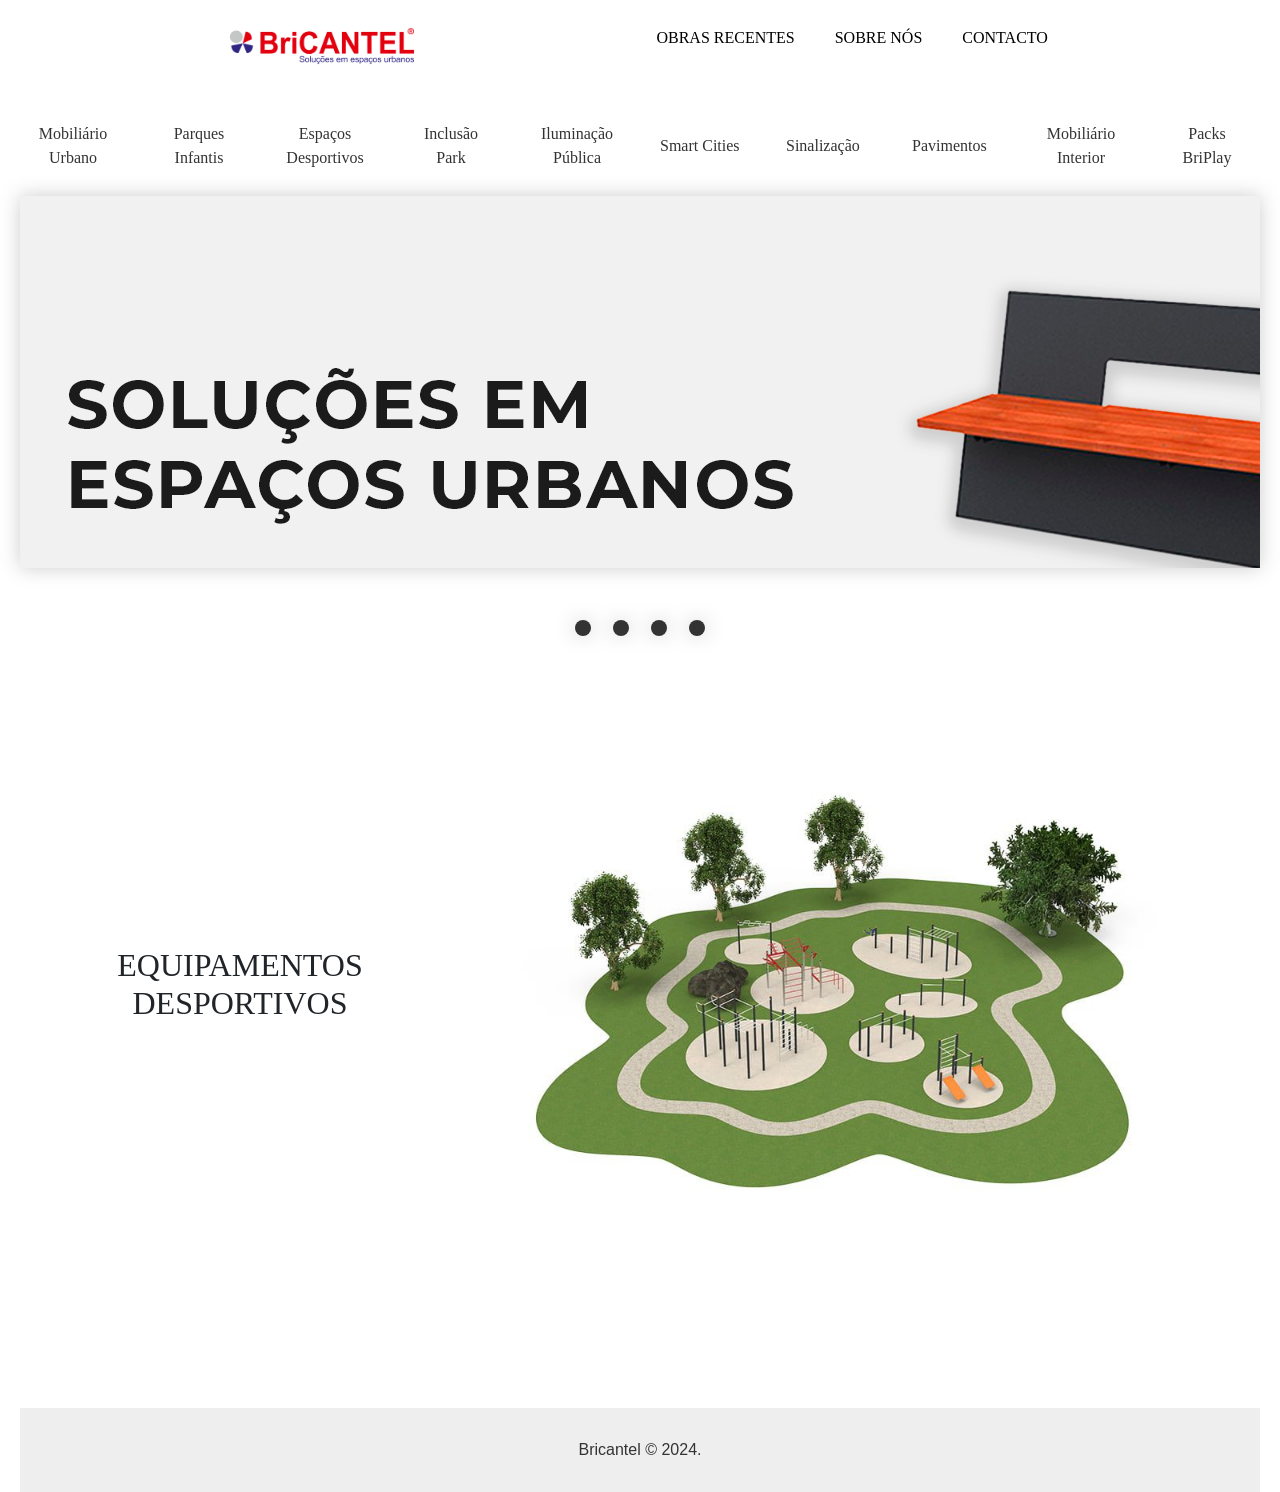
<file: Compiled HTML/index.html>
<!DOCTYPE html>
<html lang="pt">
  <head>
    <meta charset="UTF-8">
    <meta http-equiv="X-UA-Compatible" content="IE=edge">
    <meta name="viewport" content="width=device-width">
    <meta name="description" content="">
    <meta name="keywords" content="">
    <meta name="author" content="acs">
    <title>Bricantel - Página Principal</title>
    <!--  Bootstrap core CSS-->
    <link href="https://cdn.jsdelivr.net/npm/bootstrap@5.0.0-beta2/dist/css/bootstrap.min.css" rel="stylesheet" crossorigin="anonymous">
    <!--  Custom styles-->
    <link href="./assets/css/mystyles.css" rel="stylesheet">
  </head>
  <body>
    <nav id="navbar"></nav>
    <div class="container">
      <div class="logo"><a href="index.html"><img src="assets/images/logo.png" href="index.html" alt="Logotipo"></a></div>
      <nav class="menu">
        <ul>
          <li><a href="obras.html">OBRAS RECENTES</a></li>
          <li><a href="sobrenos.html">SOBRE NÓS</a></li>
          <li><a href="contactos.html">CONTACTO</a></li>
        </ul>
      </nav>
    </div>
    <nav class="submenu">
      <ul>
        <li><a href="catmb.html">Mobiliário Urbano</a></li>
        <li><a href="404.html">Parques Infantis</a></li>
        <li><a href="404.html">Espaços Desportivos</a></li>
        <li><a href="404.html">Inclusão Park</a></li>
        <li><a href="404.html">Iluminação Pública</a></li>
        <li><a href="404.html">Smart Cities</a></li>
        <li><a href="404.html">Sinalização</a></li>
        <li><a href="404.html">Pavimentos</a></li>
        <li><a href="404.html">Mobiliário Interior</a></li>
        <li><a href="404.html">Packs BriPlay</a></li>
      </ul>
    </nav>
    <section id="header"></section>
    <section id="slide"></section>
    <section class="carousel" aria-label="Gallery">
      <ol class="carousel__viewport">
        <li class="carousel__slide" id="carousel__slide1" tabindex="0">
          <div class="carousel__snapper"></div>
          <div class="slide-content"><img src="./assets/images/slide/slideshow1.png" alt="Slide 1"></div>
        </li>
        <li class="carousel__slide" id="carousel__slide2" tabindex="0">
          <div class="carousel__snapper"></div>
          <div class="slide-content"><img src="./assets/images/slide/slideshow2.png" alt="Slide 2"></div>
        </li>
        <li class="carousel__slide" id="carousel__slide3" tabindex="0">
          <div class="carousel__snapper"></div>
          <div class="slide-content"><img src="./assets/images/slide/slideshow3.png" alt="Slide 3"></div>
        </li>
        <li class="carousel__slide" id="carousel__slide4" tabindex="0">
          <div class="carousel__snapper"></div>
          <div class="slide-content"><img src="./assets/images/slide/slideshow4.png" alt="Slide 4"></div>
        </li>
      </ol>
      <aside class="carousel__navigation">
        <ol class="carousel__navigation-list">
          <li class="carousel__navigation-item"><a class="carousel__navigation-button" href="#carousel__slide1"> </a></li>
          <li class="carousel__navigation-item"><a class="carousel__navigation-button" href="#carousel__slide2"> </a></li>
          <li class="carousel__navigation-item"><a class="carousel__navigation-button" href="#carousel__slide3"> </a></li>
          <li class="carousel__navigation-item"><a class="carousel__navigation-button" href="#carousel__slide4"> </a></li>
        </ol>
      </aside>
    </section>
    <section id="organismo-desporto">
      <div class="organismo-desporto-container">
        <h2 class="descricao-direita" style="text-align: center;">EQUIPAMENTOS DESPORTIVOS</h2><img class="imagem-esquerda" src="assets/images/slide/desporto.png" alt="Descrição Desporto">
      </div>
    </section>
    <main>
    </main>
    <footer class="footer">
      <div class="footer"> 
        <p style="text-align: center;">Bricantel © 2024. </p>
      </div>
    </footer>
    <script src="https://ajax.googleapis.com/ajax/libs/jquery/3.5.1/jquery.min.js"></script>
    <script src="https://cdn.jsdelivr.net/npm/bootstrap@5.0.0-beta2/dist/js/bootstrap.bundle.min.js" crossorigin="anonymous"></script>
  </body>
</html>
</file>
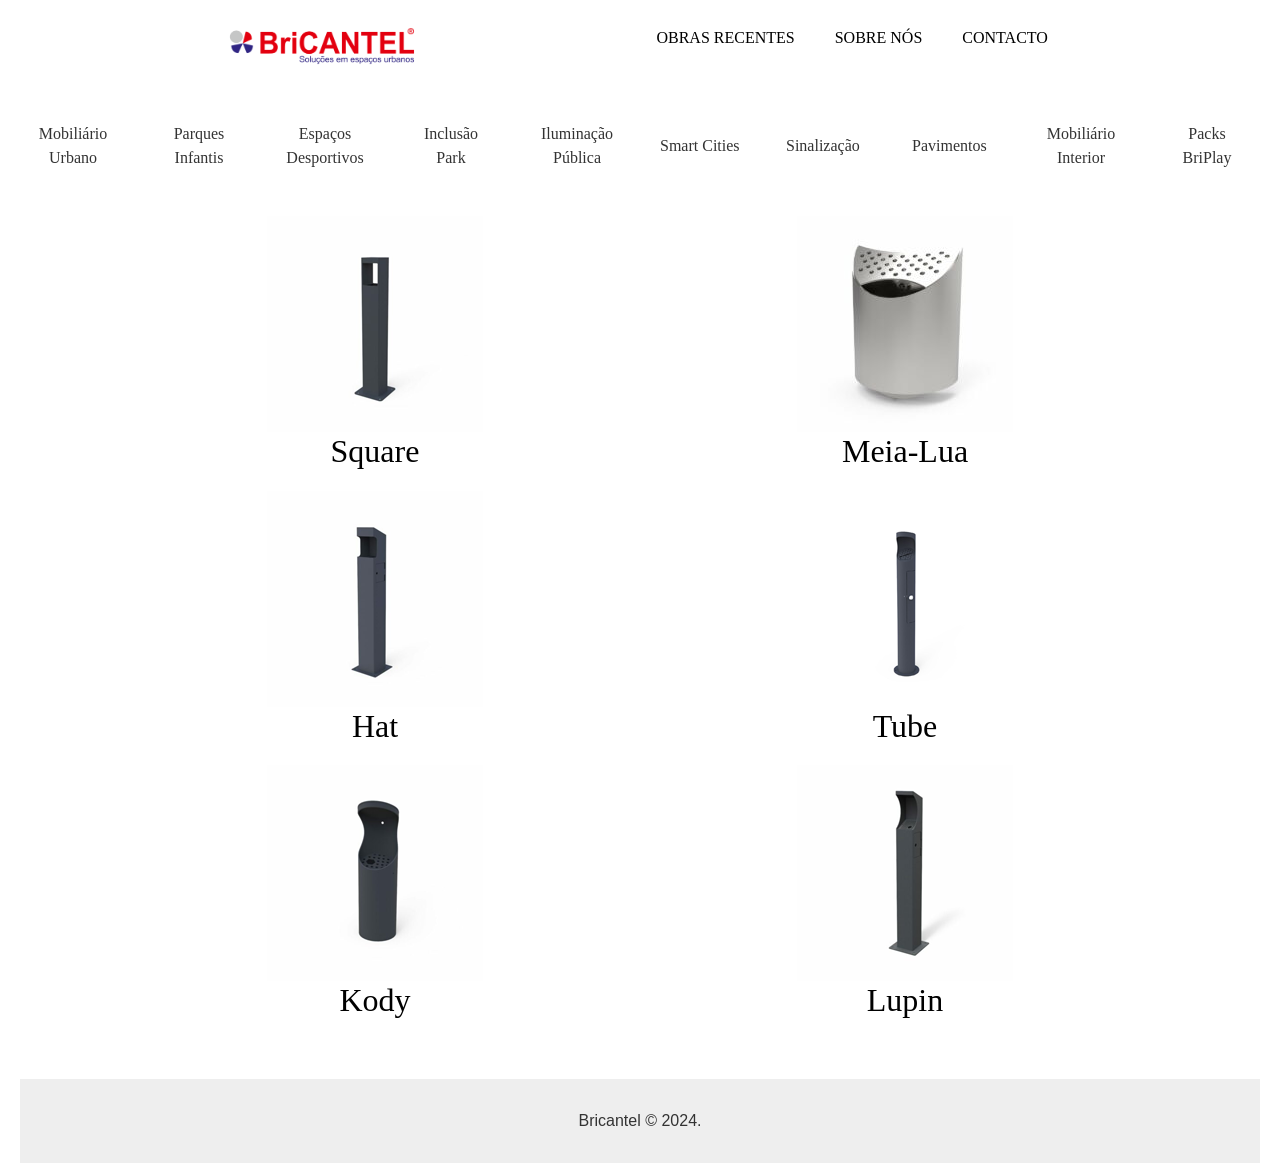
<file: Compiled HTML/catcz.html>
<!DOCTYPE html>
<html lang="pt">
  <head>
    <meta charset="UTF-8">
    <meta http-equiv="X-UA-Compatible" content="IE=edge">
    <meta name="viewport" content="width=device-width">
    <meta name="description" content="">
    <meta name="keywords" content="">
    <meta name="author" content="acs">
    <title>Cinzeiros - Página Principal</title>
    <!--  Bootstrap core CSS-->
    <link href="https://cdn.jsdelivr.net/npm/bootstrap@5.0.0-beta2/dist/css/bootstrap.min.css" rel="stylesheet" crossorigin="anonymous">
    <!--  Custom styles-->
    <link href="./assets/css/mystyles.css" rel="stylesheet">
  </head>
  <body>
    <nav id="navbar"></nav>
    <div class="container">
      <div class="logo"><a href="index.html"><img src="assets/images/logo.png" href="index.html" alt="Logotipo"></a></div>
      <nav class="menu">
        <ul>
          <li><a href="obras.html">OBRAS RECENTES</a></li>
          <li><a href="sobrenos.html">SOBRE NÓS</a></li>
          <li><a href="contactos.html">CONTACTO</a></li>
        </ul>
      </nav>
    </div>
    <nav class="submenu">
      <ul>
        <li><a href="catmb.html">Mobiliário Urbano</a></li>
        <li><a href="404.html">Parques Infantis</a></li>
        <li><a href="404.html">Espaços Desportivos</a></li>
        <li><a href="404.html">Inclusão Park</a></li>
        <li><a href="404.html">Iluminação Pública</a></li>
        <li><a href="404.html">Smart Cities</a></li>
        <li><a href="404.html">Sinalização</a></li>
        <li><a href="404.html">Pavimentos</a></li>
        <li><a href="404.html">Mobiliário Interior</a></li>
        <li><a href="404.html">Packs BriPlay</a></li>
      </ul>
    </nav>
    <section id="header"></section>
    <main>
      <div class="container">
        <div>
                  <div class="molecule"><a class="molecule-link" href="cinzeiro4.html"> <img src="assets/images/gridproduct/catcz/catcz4.png" alt="IMG">
                      <h2 style="text-align: center;">Square</h2></a></div>
                  <div class="molecule"><a class="molecule-link" href="cinzeiro5.html"> <img src="assets/images/gridproduct/catcz/catcz5.png" alt="IMG">
                      <h2 style="text-align: center;">Hat</h2></a></div>
                  <div class="molecule"><a class="molecule-link" href="cinzeiro6.html"> <img src="assets/images/gridproduct/catcz/catcz6.png" alt="IMG">
                      <h2 style="text-align: center;">Kody</h2></a></div>
        </div>
        <!-- Segunda linha-->
        <div>
                  <div class="molecule"><a class="molecule-link" href="cinzeiro1.html"> <img src="assets/images/gridproduct/catcz/catcz1.png" alt="IMG">
                      <h2 style="text-align: center;">Meia-Lua</h2></a></div>
                  <div class="molecule"><a class="molecule-link" href="cinzeiro2.html"> <img src="assets/images/gridproduct/catcz/catcz2.png" alt="IMG">
                      <h2 style="text-align: center;">Tube</h2></a></div>
                  <div class="molecule"><a class="molecule-link" href="cinzeiro3.html"> <img src="assets/images/gridproduct/catcz/catcz3.png" alt="IMG">
                      <h2 style="text-align: center;">Lupin</h2></a></div>
        </div>
      </div>
    </main>
    <footer class="footer">
      <div class="footer"> 
        <p style="text-align: center;">Bricantel © 2024. </p>
      </div>
    </footer>
    <script src="https://ajax.googleapis.com/ajax/libs/jquery/3.5.1/jquery.min.js"></script>
    <script src="https://cdn.jsdelivr.net/npm/bootstrap@5.0.0-beta2/dist/js/bootstrap.bundle.min.js" crossorigin="anonymous"></script>
  </body>
</html>
</file>
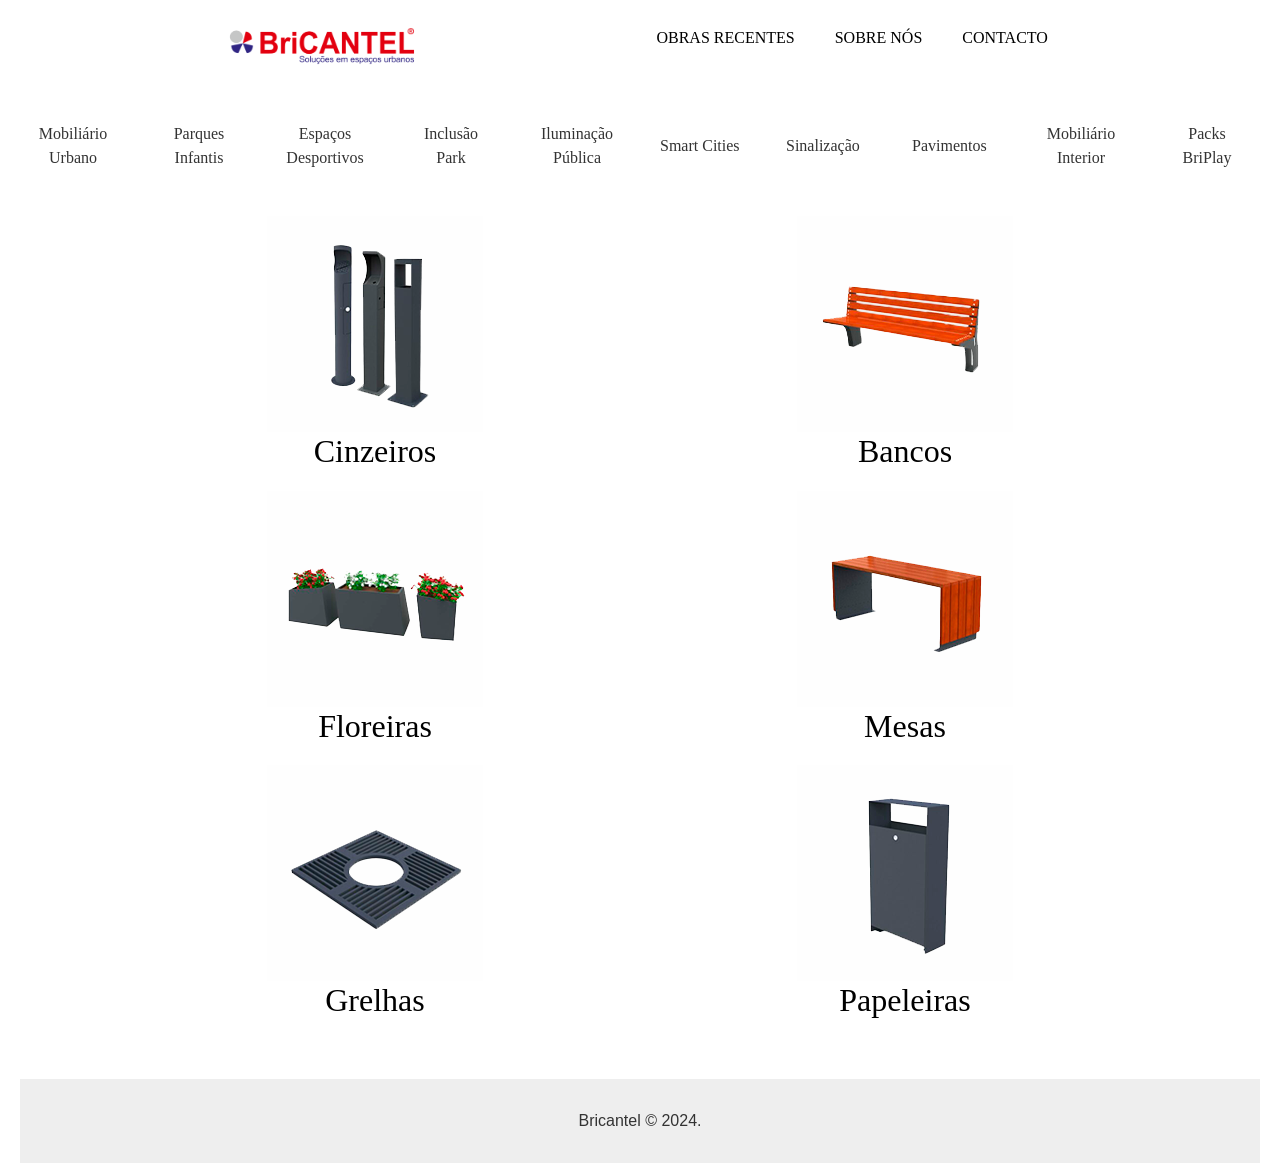
<file: Compiled HTML/catmb.html>
<!DOCTYPE html>
<html lang="pt">
  <head>
    <meta charset="UTF-8">
    <meta http-equiv="X-UA-Compatible" content="IE=edge">
    <meta name="viewport" content="width=device-width">
    <meta name="description" content="">
    <meta name="keywords" content="">
    <meta name="author" content="acs">
    <title>Categorias - Página Principal</title>
    <!--  Bootstrap core CSS-->
    <link href="https://cdn.jsdelivr.net/npm/bootstrap@5.0.0-beta2/dist/css/bootstrap.min.css" rel="stylesheet" crossorigin="anonymous">
    <!--  Custom styles-->
    <link href="./assets/css/mystyles.css" rel="stylesheet">
  </head>
  <body>
    <nav id="navbar"></nav>
    <div class="container">
      <div class="logo"><a href="index.html"><img src="assets/images/logo.png" href="index.html" alt="Logotipo"></a></div>
      <nav class="menu">
        <ul>
          <li><a href="obras.html">OBRAS RECENTES</a></li>
          <li><a href="sobrenos.html">SOBRE NÓS</a></li>
          <li><a href="contactos.html">CONTACTO</a></li>
        </ul>
      </nav>
    </div>
    <nav class="submenu">
      <ul>
        <li><a href="catmb.html">Mobiliário Urbano</a></li>
        <li><a href="404.html">Parques Infantis</a></li>
        <li><a href="404.html">Espaços Desportivos</a></li>
        <li><a href="404.html">Inclusão Park</a></li>
        <li><a href="404.html">Iluminação Pública</a></li>
        <li><a href="404.html">Smart Cities</a></li>
        <li><a href="404.html">Sinalização</a></li>
        <li><a href="404.html">Pavimentos</a></li>
        <li><a href="404.html">Mobiliário Interior</a></li>
        <li><a href="404.html">Packs BriPlay</a></li>
      </ul>
    </nav>
    <section id="header"></section>
    <main>
      <div class="container">
        <div>
                  <div class="molecule"><a class="molecule-link" href="catcz.html"> <img src="assets/images/gridproduct/catmb-cinzeiros.png" alt="IMG">
                      <h2 style="text-align: center;">Cinzeiros</h2></a></div>
                  <div class="molecule"><a class="molecule-link" href="index.html"> <img src="assets/images/gridproduct/catmb-floreiras.png" alt="IMG">
                      <h2 style="text-align: center;">Floreiras</h2></a></div>
                  <div class="molecule"><a class="molecule-link" href="index.html"> <img src="assets/images/gridproduct/catmb-grelhas.png" alt="IMG">
                      <h2 style="text-align: center;">Grelhas</h2></a></div>
        </div>
        <!-- Segunda linha-->
        <div>
                  <div class="molecule"><a class="molecule-link" href="index.html"> <img src="assets/images/gridproduct/catmb-bancos.png" alt="IMG">
                      <h2 style="text-align: center;">Bancos</h2></a></div>
                  <div class="molecule"><a class="molecule-link" href="index.html"> <img src="assets/images/gridproduct/catmb-mesas.png" alt="IMG">
                      <h2 style="text-align: center;">Mesas</h2></a></div>
                  <div class="molecule"><a class="molecule-link" href="index.html"> <img src="assets/images/gridproduct/catmb-papeleiras.png" alt="IMG">
                      <h2 style="text-align: center;">Papeleiras</h2></a></div>
        </div>
      </div>
    </main>
    <footer class="footer">
      <div class="footer"> 
        <p style="text-align: center;">Bricantel © 2024. </p>
      </div>
    </footer>
    <script src="https://ajax.googleapis.com/ajax/libs/jquery/3.5.1/jquery.min.js"></script>
    <script src="https://cdn.jsdelivr.net/npm/bootstrap@5.0.0-beta2/dist/js/bootstrap.bundle.min.js" crossorigin="anonymous"></script>
  </body>
</html>
</file>
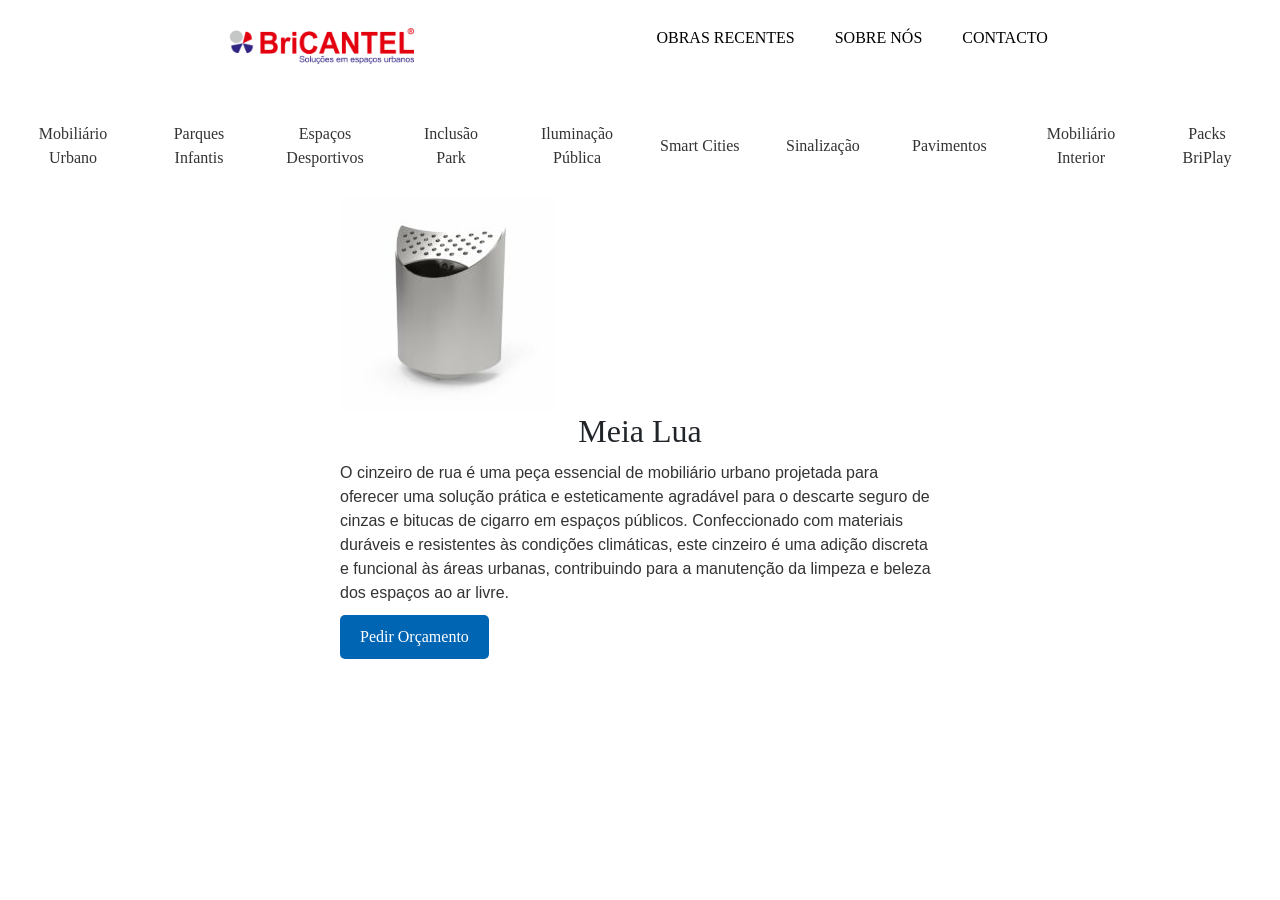
<file: Compiled HTML/cinzeiro1.html>
<!DOCTYPE html>
<html lang="pt">
  <head>
    <meta charset="UTF-8">
    <meta http-equiv="X-UA-Compatible" content="IE=edge">
    <meta name="viewport" content="width=device-width">
    <meta name="description" content="">
    <meta name="keywords" content="">
    <meta name="author" content="acs">
    <title>Meia Lua - Página Principal</title>
    <!--  Bootstrap core CSS-->
    <link href="https://cdn.jsdelivr.net/npm/bootstrap@5.0.0-beta2/dist/css/bootstrap.min.css" rel="stylesheet" crossorigin="anonymous">
    <!--  Custom styles-->
    <link href="./assets/css/mystyles.css" rel="stylesheet">
  </head>
  <body>
    <nav id="navbar"></nav>
    <div class="container">
      <div class="logo"><a href="index.html"><img src="assets/images/logo.png" href="index.html" alt="Logotipo"></a></div>
      <nav class="menu">
        <ul>
          <li><a href="obras.html">OBRAS RECENTES</a></li>
          <li><a href="sobrenos.html">SOBRE NÓS</a></li>
          <li><a href="contactos.html">CONTACTO</a></li>
        </ul>
      </nav>
    </div>
    <nav class="submenu">
      <ul>
        <li><a href="catmb.html">Mobiliário Urbano</a></li>
        <li><a href="404.html">Parques Infantis</a></li>
        <li><a href="404.html">Espaços Desportivos</a></li>
        <li><a href="404.html">Inclusão Park</a></li>
        <li><a href="404.html">Iluminação Pública</a></li>
        <li><a href="404.html">Smart Cities</a></li>
        <li><a href="404.html">Sinalização</a></li>
        <li><a href="404.html">Pavimentos</a></li>
        <li><a href="404.html">Mobiliário Interior</a></li>
        <li><a href="404.html">Packs BriPlay</a></li>
      </ul>
    </nav>
    <section id="header"></section>
    <main>
      <div class="container-cinzeiro">
        <div>
                  <div class="produto"><a class="produto-link" href="cinzeiro1.html">
                      <div class="conteudo"><img src="assets/images/gridproduct/catcz/catcz1.png" alt="Imagem do Produto">
                        <div class="detalhes">
                          <h2 style="text-align: center;">Meia Lua</h2>
                        </div>
                      </div>
                      <p class="descricao">O cinzeiro de rua é uma peça essencial de mobiliário urbano projetada para oferecer uma solução prática e esteticamente agradável para o descarte seguro de cinzas e bitucas de cigarro em espaços públicos. Confeccionado com materiais duráveis e resistentes às condições climáticas, este cinzeiro é uma adição discreta e funcional às áreas urbanas, contribuindo para a manutenção da limpeza e beleza dos espaços ao ar livre.</p>
                      <button class="botao-adicionar" type="button">Pedir Orçamento</button></a></div>
        </div>
      </div>
    </main>
  </body>
</html>
</file>
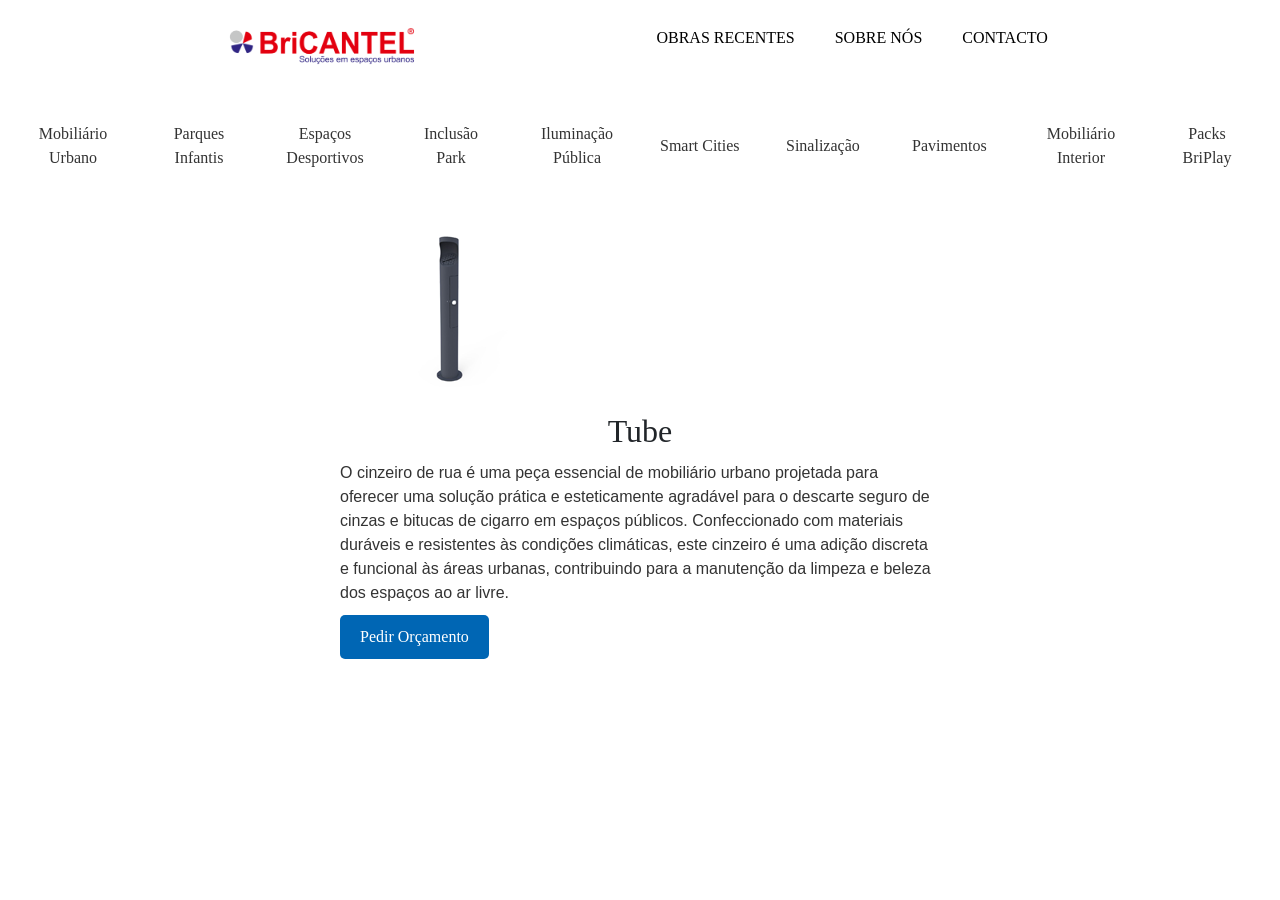
<file: Compiled HTML/cinzeiro2.html>
<!DOCTYPE html>
<html lang="pt">
  <head>
    <meta charset="UTF-8">
    <meta http-equiv="X-UA-Compatible" content="IE=edge">
    <meta name="viewport" content="width=device-width">
    <meta name="description" content="">
    <meta name="keywords" content="">
    <meta name="author" content="acs">
    <title>Tube - Página Principal</title>
    <!--  Bootstrap core CSS-->
    <link href="https://cdn.jsdelivr.net/npm/bootstrap@5.0.0-beta2/dist/css/bootstrap.min.css" rel="stylesheet" crossorigin="anonymous">
    <!--  Custom styles-->
    <link href="./assets/css/mystyles.css" rel="stylesheet">
  </head>
  <body>
    <nav id="navbar"></nav>
    <div class="container">
      <div class="logo"><a href="index.html"><img src="assets/images/logo.png" href="index.html" alt="Logotipo"></a></div>
      <nav class="menu">
        <ul>
          <li><a href="obras.html">OBRAS RECENTES</a></li>
          <li><a href="sobrenos.html">SOBRE NÓS</a></li>
          <li><a href="contactos.html">CONTACTO</a></li>
        </ul>
      </nav>
    </div>
    <nav class="submenu">
      <ul>
        <li><a href="catmb.html">Mobiliário Urbano</a></li>
        <li><a href="404.html">Parques Infantis</a></li>
        <li><a href="404.html">Espaços Desportivos</a></li>
        <li><a href="404.html">Inclusão Park</a></li>
        <li><a href="404.html">Iluminação Pública</a></li>
        <li><a href="404.html">Smart Cities</a></li>
        <li><a href="404.html">Sinalização</a></li>
        <li><a href="404.html">Pavimentos</a></li>
        <li><a href="404.html">Mobiliário Interior</a></li>
        <li><a href="404.html">Packs BriPlay</a></li>
      </ul>
    </nav>
    <section id="header"></section>
    <main>
      <div class="container-cinzeiro">
        <div>
                  <div class="produto"><a class="produto-link" href="cinzeiro2.html">
                      <div class="conteudo"><img src="assets/images/gridproduct/catcz/catcz2.png" alt="Imagem do Produto">
                        <div class="detalhes">
                          <h2 style="text-align: center;">Tube</h2>
                        </div>
                      </div>
                      <p class="descricao">O cinzeiro de rua é uma peça essencial de mobiliário urbano projetada para oferecer uma solução prática e esteticamente agradável para o descarte seguro de cinzas e bitucas de cigarro em espaços públicos. Confeccionado com materiais duráveis e resistentes às condições climáticas, este cinzeiro é uma adição discreta e funcional às áreas urbanas, contribuindo para a manutenção da limpeza e beleza dos espaços ao ar livre.</p>
                      <button class="botao-adicionar" type="button">Pedir Orçamento</button></a></div>
        </div>
      </div>
    </main>
  </body>
</html>
</file>
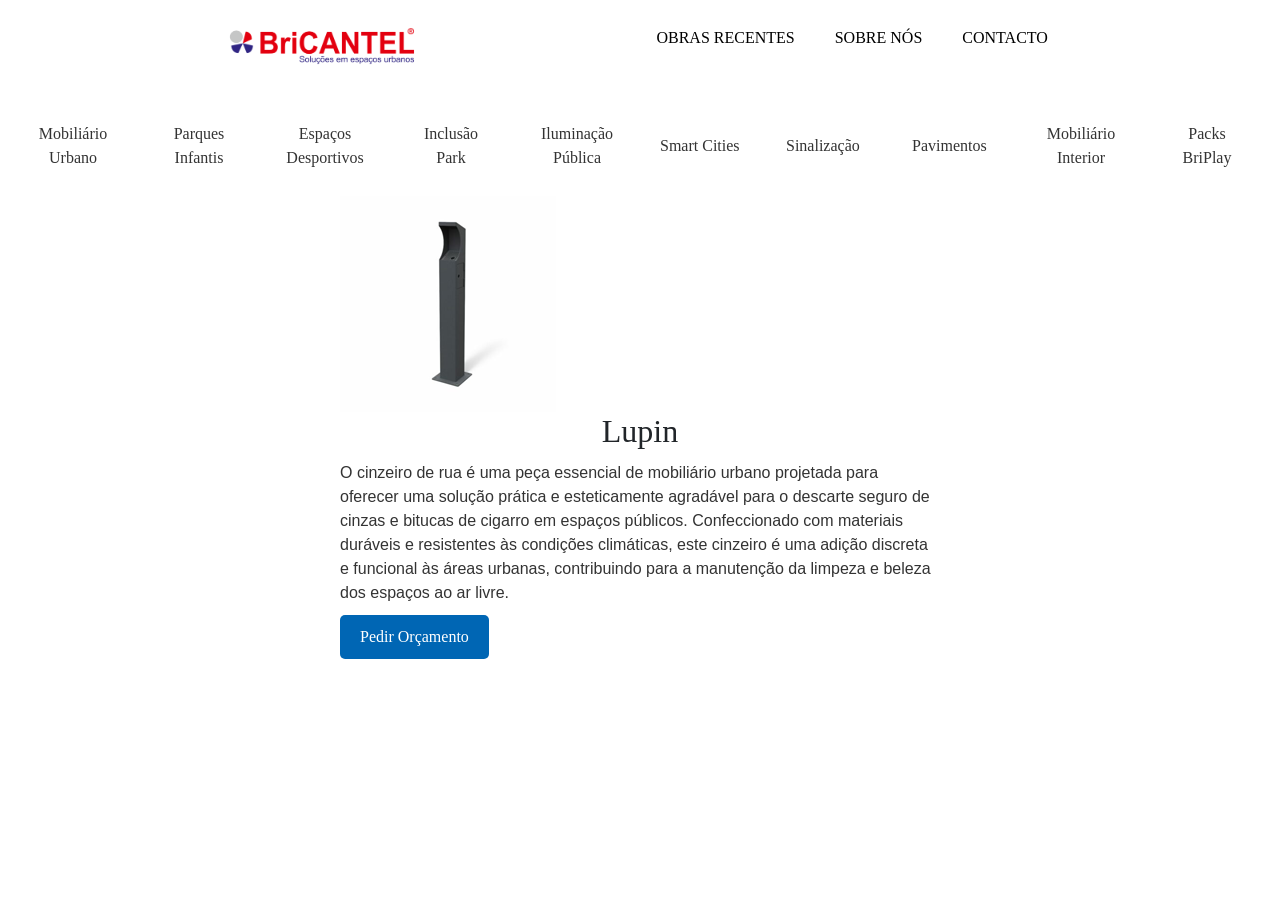
<file: Compiled HTML/cinzeiro3.html>
<!DOCTYPE html>
<html lang="pt">
  <head>
    <meta charset="UTF-8">
    <meta http-equiv="X-UA-Compatible" content="IE=edge">
    <meta name="viewport" content="width=device-width">
    <meta name="description" content="">
    <meta name="keywords" content="">
    <meta name="author" content="acs">
    <title>Lupin - Página Principal</title>
    <!--  Bootstrap core CSS-->
    <link href="https://cdn.jsdelivr.net/npm/bootstrap@5.0.0-beta2/dist/css/bootstrap.min.css" rel="stylesheet" crossorigin="anonymous">
    <!--  Custom styles-->
    <link href="./assets/css/mystyles.css" rel="stylesheet">
  </head>
  <body>
    <nav id="navbar"></nav>
    <div class="container">
      <div class="logo"><a href="index.html"><img src="assets/images/logo.png" href="index.html" alt="Logotipo"></a></div>
      <nav class="menu">
        <ul>
          <li><a href="obras.html">OBRAS RECENTES</a></li>
          <li><a href="sobrenos.html">SOBRE NÓS</a></li>
          <li><a href="contactos.html">CONTACTO</a></li>
        </ul>
      </nav>
    </div>
    <nav class="submenu">
      <ul>
        <li><a href="catmb.html">Mobiliário Urbano</a></li>
        <li><a href="404.html">Parques Infantis</a></li>
        <li><a href="404.html">Espaços Desportivos</a></li>
        <li><a href="404.html">Inclusão Park</a></li>
        <li><a href="404.html">Iluminação Pública</a></li>
        <li><a href="404.html">Smart Cities</a></li>
        <li><a href="404.html">Sinalização</a></li>
        <li><a href="404.html">Pavimentos</a></li>
        <li><a href="404.html">Mobiliário Interior</a></li>
        <li><a href="404.html">Packs BriPlay</a></li>
      </ul>
    </nav>
    <section id="header"></section>
    <main>
      <div class="container-cinzeiro">
        <div>
                  <div class="produto"><a class="produto-link" href="cinzeiro3.html">
                      <div class="conteudo"><img src="assets/images/gridproduct/catcz/catcz3.png" alt="Imagem do Produto">
                        <div class="detalhes">
                          <h2 style="text-align: center;">Lupin</h2>
                        </div>
                      </div>
                      <p class="descricao">O cinzeiro de rua é uma peça essencial de mobiliário urbano projetada para oferecer uma solução prática e esteticamente agradável para o descarte seguro de cinzas e bitucas de cigarro em espaços públicos. Confeccionado com materiais duráveis e resistentes às condições climáticas, este cinzeiro é uma adição discreta e funcional às áreas urbanas, contribuindo para a manutenção da limpeza e beleza dos espaços ao ar livre.</p>
                      <button class="botao-adicionar" type="button">Pedir Orçamento</button></a></div>
        </div>
      </div>
    </main>
  </body>
</html>
</file>
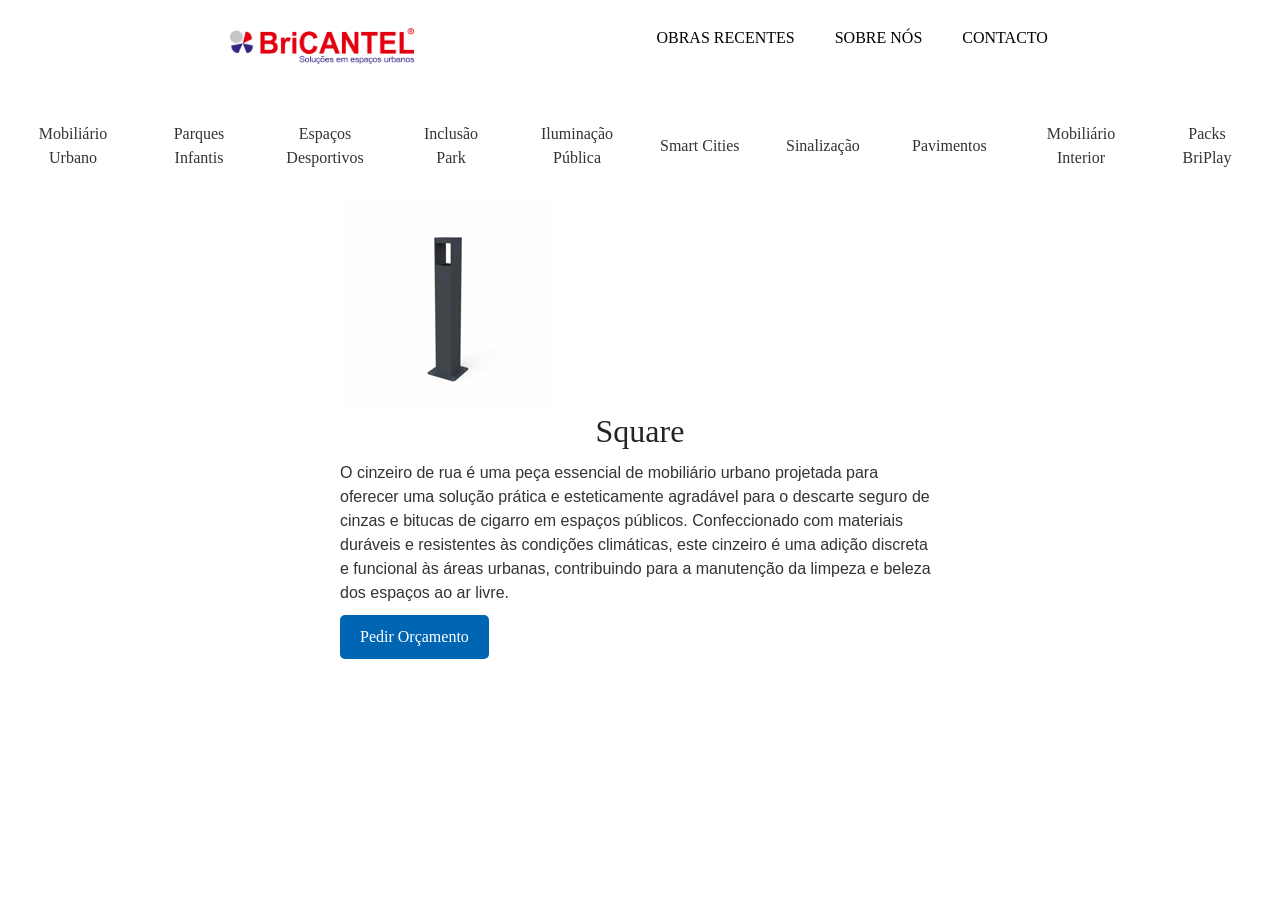
<file: Compiled HTML/cinzeiro4.html>
<!DOCTYPE html>
<html lang="pt">
  <head>
    <meta charset="UTF-8">
    <meta http-equiv="X-UA-Compatible" content="IE=edge">
    <meta name="viewport" content="width=device-width">
    <meta name="description" content="">
    <meta name="keywords" content="">
    <meta name="author" content="acs">
    <title>Square - Página Principal</title>
    <!--  Bootstrap core CSS-->
    <link href="https://cdn.jsdelivr.net/npm/bootstrap@5.0.0-beta2/dist/css/bootstrap.min.css" rel="stylesheet" crossorigin="anonymous">
    <!--  Custom styles-->
    <link href="./assets/css/mystyles.css" rel="stylesheet">
  </head>
  <body>
    <nav id="navbar"></nav>
    <div class="container">
      <div class="logo"><a href="index.html"><img src="assets/images/logo.png" href="index.html" alt="Logotipo"></a></div>
      <nav class="menu">
        <ul>
          <li><a href="obras.html">OBRAS RECENTES</a></li>
          <li><a href="sobrenos.html">SOBRE NÓS</a></li>
          <li><a href="contactos.html">CONTACTO</a></li>
        </ul>
      </nav>
    </div>
    <nav class="submenu">
      <ul>
        <li><a href="catmb.html">Mobiliário Urbano</a></li>
        <li><a href="404.html">Parques Infantis</a></li>
        <li><a href="404.html">Espaços Desportivos</a></li>
        <li><a href="404.html">Inclusão Park</a></li>
        <li><a href="404.html">Iluminação Pública</a></li>
        <li><a href="404.html">Smart Cities</a></li>
        <li><a href="404.html">Sinalização</a></li>
        <li><a href="404.html">Pavimentos</a></li>
        <li><a href="404.html">Mobiliário Interior</a></li>
        <li><a href="404.html">Packs BriPlay</a></li>
      </ul>
    </nav>
    <section id="header"></section>
    <main>
      <div class="container-cinzeiro">
        <div>
                  <div class="produto"><a class="produto-link" href="cinzeiro4.html">
                      <div class="conteudo"><img src="assets/images/gridproduct/catcz/catcz4.png" alt="Imagem do Produto">
                        <div class="detalhes">
                          <h2 style="text-align: center;">Square</h2>
                        </div>
                      </div>
                      <p class="descricao">O cinzeiro de rua é uma peça essencial de mobiliário urbano projetada para oferecer uma solução prática e esteticamente agradável para o descarte seguro de cinzas e bitucas de cigarro em espaços públicos. Confeccionado com materiais duráveis e resistentes às condições climáticas, este cinzeiro é uma adição discreta e funcional às áreas urbanas, contribuindo para a manutenção da limpeza e beleza dos espaços ao ar livre.</p>
                      <button class="botao-adicionar" type="button">Pedir Orçamento</button></a></div>
        </div>
      </div>
    </main>
  </body>
</html>
</file>
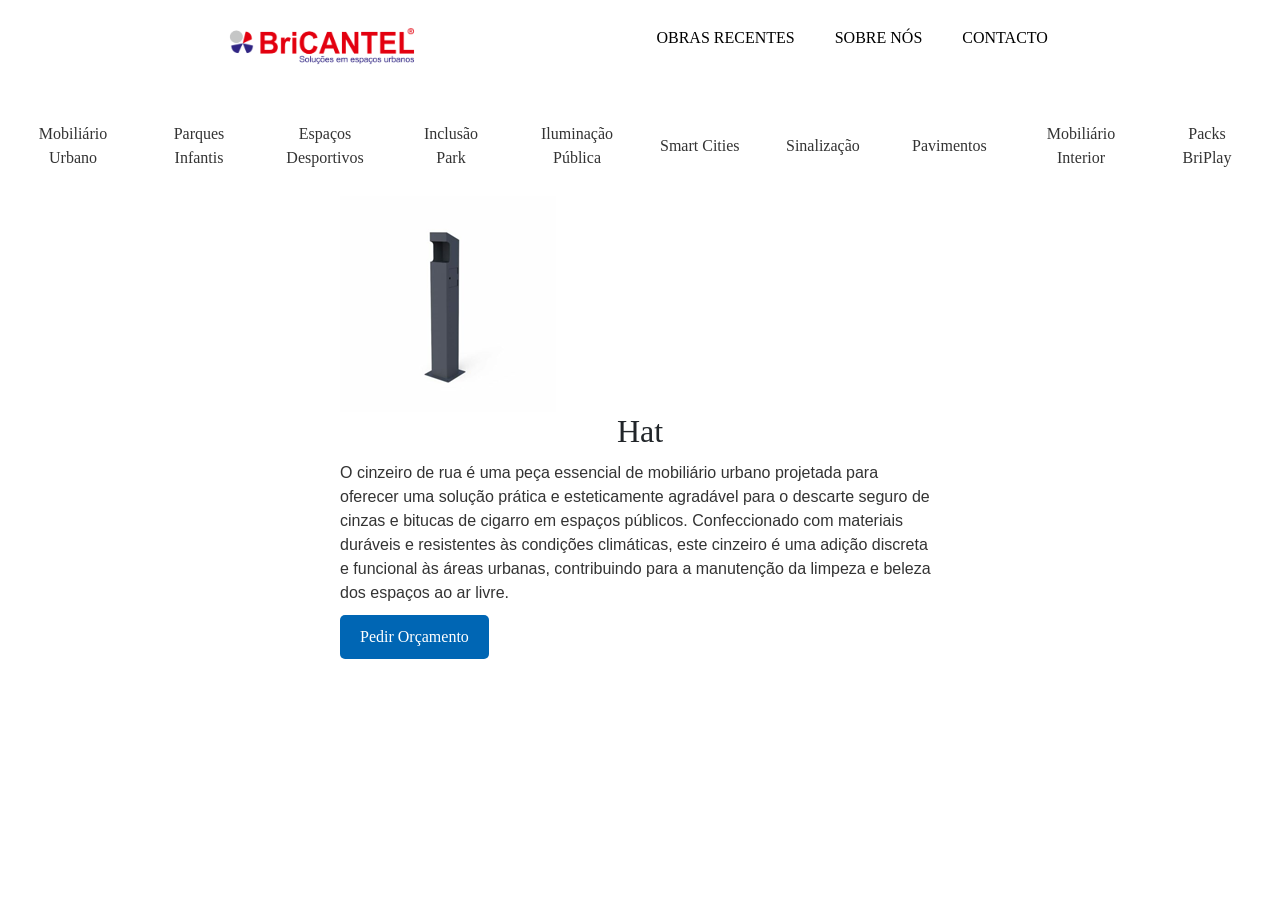
<file: Compiled HTML/cinzeiro5.html>
<!DOCTYPE html>
<html lang="pt">
  <head>
    <meta charset="UTF-8">
    <meta http-equiv="X-UA-Compatible" content="IE=edge">
    <meta name="viewport" content="width=device-width">
    <meta name="description" content="">
    <meta name="keywords" content="">
    <meta name="author" content="acs">
    <title>Hat - Página Principal</title>
    <!--  Bootstrap core CSS-->
    <link href="https://cdn.jsdelivr.net/npm/bootstrap@5.0.0-beta2/dist/css/bootstrap.min.css" rel="stylesheet" crossorigin="anonymous">
    <!--  Custom styles-->
    <link href="./assets/css/mystyles.css" rel="stylesheet">
  </head>
  <body>
    <nav id="navbar"></nav>
    <div class="container">
      <div class="logo"><a href="index.html"><img src="assets/images/logo.png" href="index.html" alt="Logotipo"></a></div>
      <nav class="menu">
        <ul>
          <li><a href="obras.html">OBRAS RECENTES</a></li>
          <li><a href="sobrenos.html">SOBRE NÓS</a></li>
          <li><a href="contactos.html">CONTACTO</a></li>
        </ul>
      </nav>
    </div>
    <nav class="submenu">
      <ul>
        <li><a href="catmb.html">Mobiliário Urbano</a></li>
        <li><a href="404.html">Parques Infantis</a></li>
        <li><a href="404.html">Espaços Desportivos</a></li>
        <li><a href="404.html">Inclusão Park</a></li>
        <li><a href="404.html">Iluminação Pública</a></li>
        <li><a href="404.html">Smart Cities</a></li>
        <li><a href="404.html">Sinalização</a></li>
        <li><a href="404.html">Pavimentos</a></li>
        <li><a href="404.html">Mobiliário Interior</a></li>
        <li><a href="404.html">Packs BriPlay</a></li>
      </ul>
    </nav>
    <section id="header"></section>
    <main>
      <div class="container-cinzeiro">
        <div>
                  <div class="produto"><a class="produto-link" href="cinzeiro5.html">
                      <div class="conteudo"><img src="assets/images/gridproduct/catcz/catcz5.png" alt="Imagem do Produto">
                        <div class="detalhes">
                          <h2 style="text-align: center;">Hat</h2>
                        </div>
                      </div>
                      <p class="descricao">O cinzeiro de rua é uma peça essencial de mobiliário urbano projetada para oferecer uma solução prática e esteticamente agradável para o descarte seguro de cinzas e bitucas de cigarro em espaços públicos. Confeccionado com materiais duráveis e resistentes às condições climáticas, este cinzeiro é uma adição discreta e funcional às áreas urbanas, contribuindo para a manutenção da limpeza e beleza dos espaços ao ar livre.</p>
                      <button class="botao-adicionar" type="button">Pedir Orçamento</button></a></div>
        </div>
      </div>
    </main>
  </body>
</html>
</file>
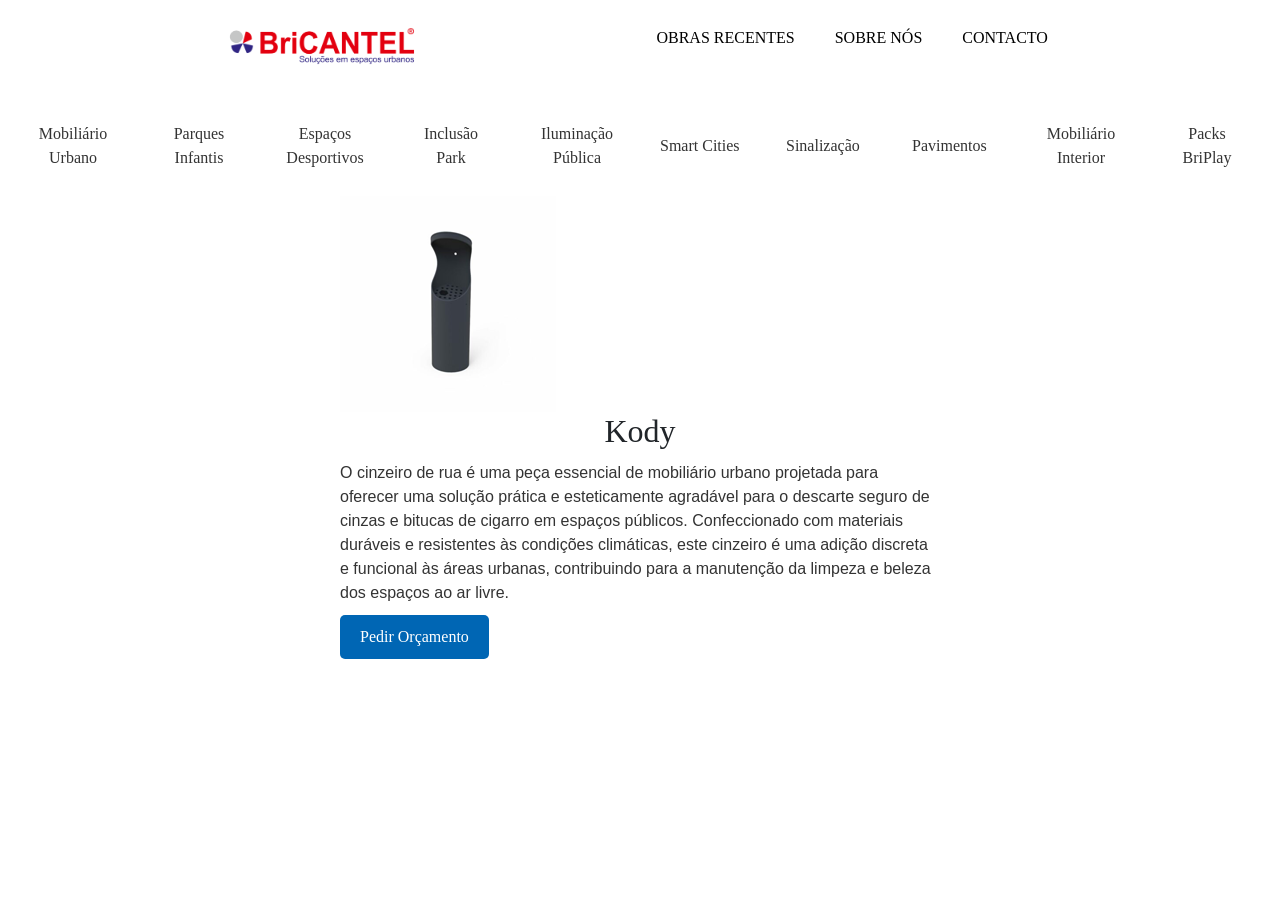
<file: Compiled HTML/cinzeiro6.html>
<!DOCTYPE html>
<html lang="pt">
  <head>
    <meta charset="UTF-8">
    <meta http-equiv="X-UA-Compatible" content="IE=edge">
    <meta name="viewport" content="width=device-width">
    <meta name="description" content="">
    <meta name="keywords" content="">
    <meta name="author" content="acs">
    <title>Kody - Página Principal</title>
    <!--  Bootstrap core CSS-->
    <link href="https://cdn.jsdelivr.net/npm/bootstrap@5.0.0-beta2/dist/css/bootstrap.min.css" rel="stylesheet" crossorigin="anonymous">
    <!--  Custom styles-->
    <link href="./assets/css/mystyles.css" rel="stylesheet">
  </head>
  <body>
    <nav id="navbar"></nav>
    <div class="container">
      <div class="logo"><a href="index.html"><img src="assets/images/logo.png" href="index.html" alt="Logotipo"></a></div>
      <nav class="menu">
        <ul>
          <li><a href="obras.html">OBRAS RECENTES</a></li>
          <li><a href="sobrenos.html">SOBRE NÓS</a></li>
          <li><a href="contactos.html">CONTACTO</a></li>
        </ul>
      </nav>
    </div>
    <nav class="submenu">
      <ul>
        <li><a href="catmb.html">Mobiliário Urbano</a></li>
        <li><a href="404.html">Parques Infantis</a></li>
        <li><a href="404.html">Espaços Desportivos</a></li>
        <li><a href="404.html">Inclusão Park</a></li>
        <li><a href="404.html">Iluminação Pública</a></li>
        <li><a href="404.html">Smart Cities</a></li>
        <li><a href="404.html">Sinalização</a></li>
        <li><a href="404.html">Pavimentos</a></li>
        <li><a href="404.html">Mobiliário Interior</a></li>
        <li><a href="404.html">Packs BriPlay</a></li>
      </ul>
    </nav>
    <section id="header"></section>
    <main>
      <div class="container-cinzeiro">
        <div>
                  <div class="produto"><a class="produto-link" href="cinzeiro6.html">
                      <div class="conteudo"><img src="assets/images/gridproduct/catcz/catcz6.png" alt="Imagem do Produto">
                        <div class="detalhes">
                          <h2 style="text-align: center;">Kody</h2>
                        </div>
                      </div>
                      <p class="descricao">O cinzeiro de rua é uma peça essencial de mobiliário urbano projetada para oferecer uma solução prática e esteticamente agradável para o descarte seguro de cinzas e bitucas de cigarro em espaços públicos. Confeccionado com materiais duráveis e resistentes às condições climáticas, este cinzeiro é uma adição discreta e funcional às áreas urbanas, contribuindo para a manutenção da limpeza e beleza dos espaços ao ar livre.</p>
                      <button class="botao-adicionar" type="button">Pedir Orçamento</button></a></div>
        </div>
      </div>
    </main>
  </body>
</html>
</file>
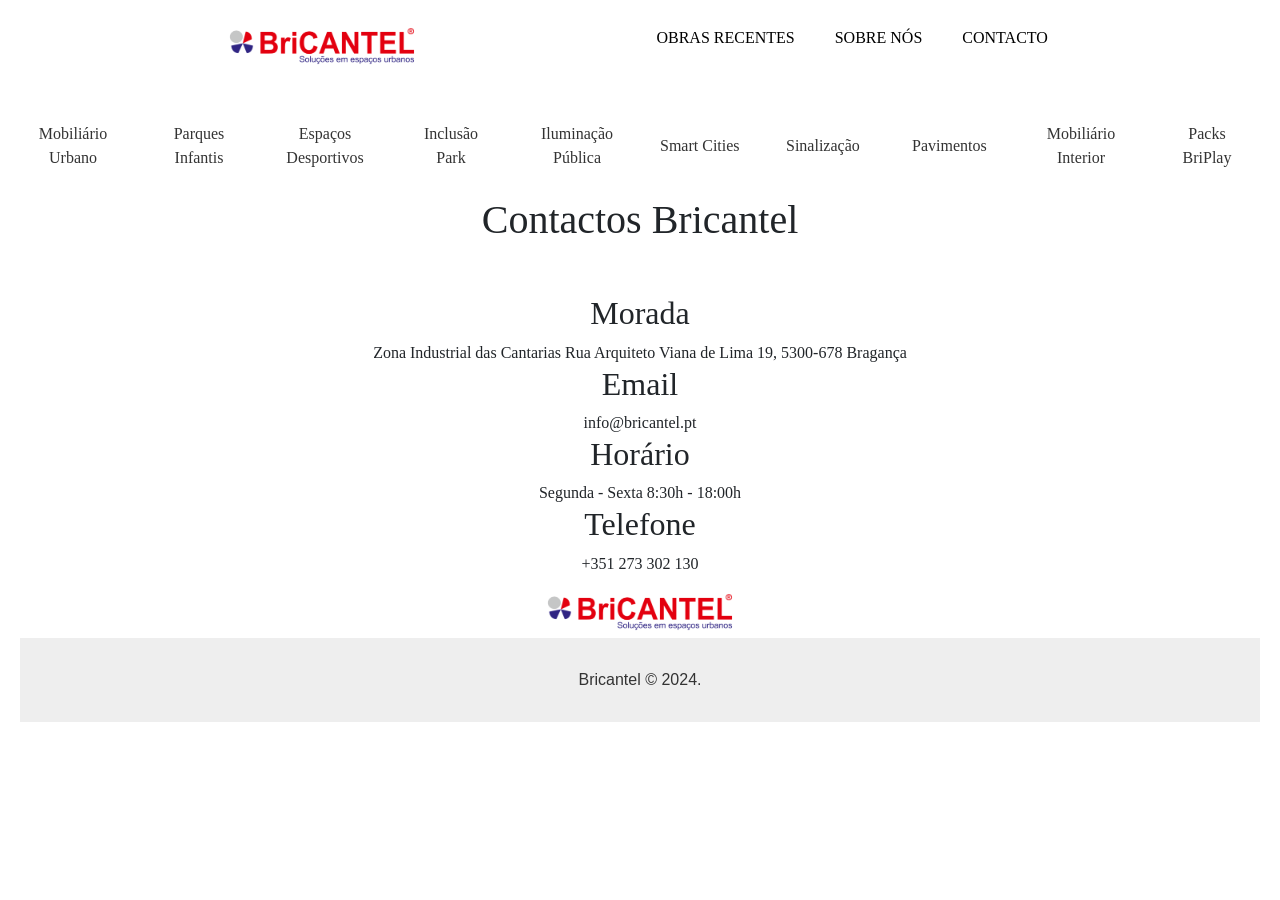
<file: Compiled HTML/contactos.html>
<section id="contactos"></section><!DOCTYPE html>
<html lang="pt">
  <head>
    <meta charset="UTF-8">
    <meta http-equiv="X-UA-Compatible" content="IE=edge">
    <meta name="viewport" content="width=device-width">
    <meta name="description" content="">
    <meta name="keywords" content="">
    <meta name="author" content="acs">
    <title>Contactos Bricantel - Página Principal</title>
    <!--  Bootstrap core CSS-->
    <link href="https://cdn.jsdelivr.net/npm/bootstrap@5.0.0-beta2/dist/css/bootstrap.min.css" rel="stylesheet" crossorigin="anonymous">
    <!--  Custom styles-->
    <link href="./assets/css/mystyles.css" rel="stylesheet">
  </head>
  <body>
    <nav id="navbar"></nav>
    <div class="container">
      <div class="logo"><a href="index.html"><img src="assets/images/logo.png" href="index.html" alt="Logotipo"></a></div>
      <nav class="menu">
        <ul>
          <li><a href="obras.html">OBRAS RECENTES</a></li>
          <li><a href="sobrenos.html">SOBRE NÓS</a></li>
          <li><a href="contactos.html">CONTACTO</a></li>
        </ul>
      </nav>
    </div>
    <nav class="submenu">
      <ul>
        <li><a href="catmb.html">Mobiliário Urbano</a></li>
        <li><a href="404.html">Parques Infantis</a></li>
        <li><a href="404.html">Espaços Desportivos</a></li>
        <li><a href="404.html">Inclusão Park</a></li>
        <li><a href="404.html">Iluminação Pública</a></li>
        <li><a href="404.html">Smart Cities</a></li>
        <li><a href="404.html">Sinalização</a></li>
        <li><a href="404.html">Pavimentos</a></li>
        <li><a href="404.html">Mobiliário Interior</a></li>
        <li><a href="404.html">Packs BriPlay</a></li>
      </ul>
    </nav>
    <section id="molecula-contactos"> </section>
    <div class="frase"><span id="texto-frase"></span></div>
    <div class="molecula-contactos" style="text-align: center;">
      <h1 style="margin-bottom: 50px;">Contactos Bricantel</h1>
      <div class="conteudo">
        <h2>Morada</h2>
        <div id="texto-frase">Zona Industrial das Cantarias Rua Arquiteto Viana de Lima 19, 5300-678 Bragança</div>
        <h2>Email</h2>
        <div id="texto-frase">info@bricantel.pt</div>
        <h2>Horário</h2>
        <div id="texto-frase">Segunda - Sexta 8:30h - 18:00h</div>
        <h2>Telefone</h2>
        <div id="texto-frase">+351 273 302 130</div>
        <p></p><img src="assets/images/logo.png" alt="Descrição da Imagem Sobre Nós" style="display: block; margin: 0 auto; width: 200px; height: auto;">
      </div>
    </div>
    <main>
    </main>
    <footer class="footer">
      <div class="footer"> 
        <p style="text-align: center;">Bricantel © 2024. </p>
      </div>
    </footer>
    <script src="https://ajax.googleapis.com/ajax/libs/jquery/3.5.1/jquery.min.js"></script>
    <script src="https://cdn.jsdelivr.net/npm/bootstrap@5.0.0-beta2/dist/js/bootstrap.bundle.min.js" crossorigin="anonymous"></script>
  </body>
</html>
</file>
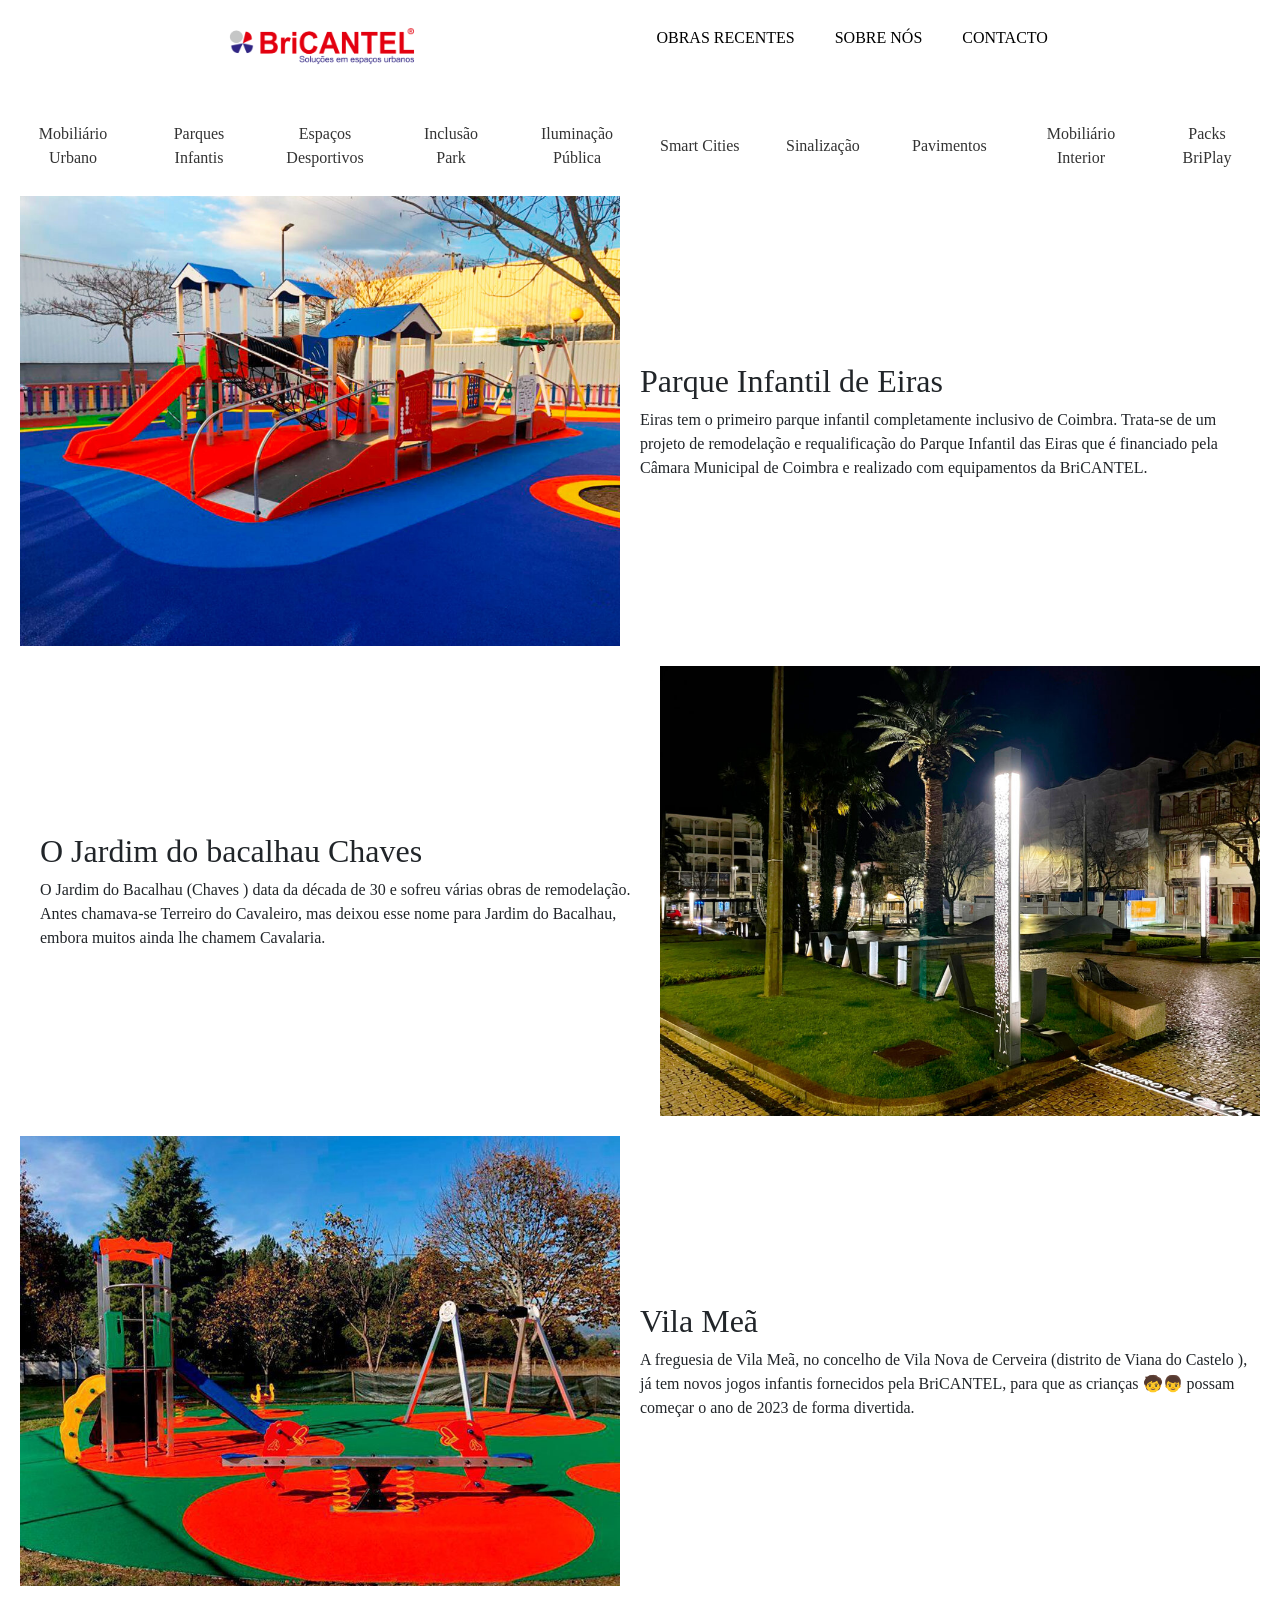
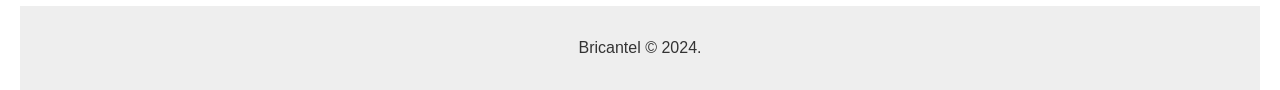
<file: Compiled HTML/obras.html>
<!DOCTYPE html>
<html lang="pt">
  <head>
    <meta charset="UTF-8">
    <meta http-equiv="X-UA-Compatible" content="IE=edge">
    <meta name="viewport" content="width=device-width">
    <meta name="description" content="">
    <meta name="keywords" content="">
    <meta name="author" content="acs">
    <title>Obras Recentes - Página Principal</title>
    <!--  Bootstrap core CSS-->
    <link href="https://cdn.jsdelivr.net/npm/bootstrap@5.0.0-beta2/dist/css/bootstrap.min.css" rel="stylesheet" crossorigin="anonymous">
    <!--  Custom styles-->
    <link href="./assets/css/mystyles.css" rel="stylesheet">
  </head>
  <body>
    <nav id="navbar"></nav>
    <div class="container">
      <div class="logo"><a href="index.html"><img src="assets/images/logo.png" href="index.html" alt="Logotipo"></a></div>
      <nav class="menu">
        <ul>
          <li><a href="obras.html">OBRAS RECENTES</a></li>
          <li><a href="sobrenos.html">SOBRE NÓS</a></li>
          <li><a href="contactos.html">CONTACTO</a></li>
        </ul>
      </nav>
    </div>
    <nav class="submenu">
      <ul>
        <li><a href="catmb.html">Mobiliário Urbano</a></li>
        <li><a href="404.html">Parques Infantis</a></li>
        <li><a href="404.html">Espaços Desportivos</a></li>
        <li><a href="404.html">Inclusão Park</a></li>
        <li><a href="404.html">Iluminação Pública</a></li>
        <li><a href="404.html">Smart Cities</a></li>
        <li><a href="404.html">Sinalização</a></li>
        <li><a href="404.html">Pavimentos</a></li>
        <li><a href="404.html">Mobiliário Interior</a></li>
        <li><a href="404.html">Packs BriPlay</a></li>
      </ul>
    </nav>
    <section id="header"></section>
    <main>
      <section id="obras"> 
        <section id="organismo-obras"></section>
        <div class="frase"><span id="texto-frase"></span></div>
        <div class="organismo-obras">
          <!-- Primeira Obra-->
          <div class="obra-item">
            <div class="obra-img"><img src="assets/images/obras/eiras.jpg" alt="Obra Recente Eiras"></div>
            <div class="texto-imagem">
              <h2>Parque Infantil de Eiras</h2>
              <div id="texto-frase">Eiras tem o primeiro parque infantil completamente inclusivo de Coimbra. Trata-se de um projeto de remodelação e requalificação do Parque Infantil das Eiras que é financiado pela Câmara Municipal de Coimbra e realizado com equipamentos da BriCANTEL.</div>
            </div>
          </div>
          <!-- Segunda Obra-->
          <div class="obra-item second-layout">
            <div class="texto-imagem">
              <h2>O Jardim do bacalhau Chaves</h2>
              <div id="texto-frase">O Jardim do Bacalhau (Chaves ) data da década de 30 e sofreu várias obras de remodelação. Antes chamava-se Terreiro do Cavaleiro, mas deixou esse nome para Jardim do Bacalhau, embora muitos ainda lhe chamem Cavalaria.</div>
            </div>
            <div class="obra-img"><img src="assets/images/obras/chaves.png" alt="Obra Recente Chaves"></div>
          </div>
          <!-- Terceira Obra-->
          <div class="obra-item">
            <div class="obra-img"><img src="assets/images/obras/vilamea.png" alt="Obra Recente Vila Meã"></div>
            <div class="texto-imagem">
              <h2>Vila Meã</h2>
              <div id="texto-frase">A freguesia de Vila Meã, no concelho de Vila Nova de Cerveira (distrito de Viana do Castelo ), já tem novos jogos infantis fornecidos pela BriCANTEL, para que as crianças 🧒👦 possam começar o ano de 2023 de forma divertida.</div>
            </div>
          </div>
        </div>
      </section>
    </main>
    <footer class="footer">
      <div class="footer"> 
        <p style="text-align: center;">Bricantel © 2024. </p>
      </div>
    </footer>
    <script src="https://ajax.googleapis.com/ajax/libs/jquery/3.5.1/jquery.min.js"></script>
    <script src="https://cdn.jsdelivr.net/npm/bootstrap@5.0.0-beta2/dist/js/bootstrap.bundle.min.js" crossorigin="anonymous"></script>
  </body>
</html>
</file>
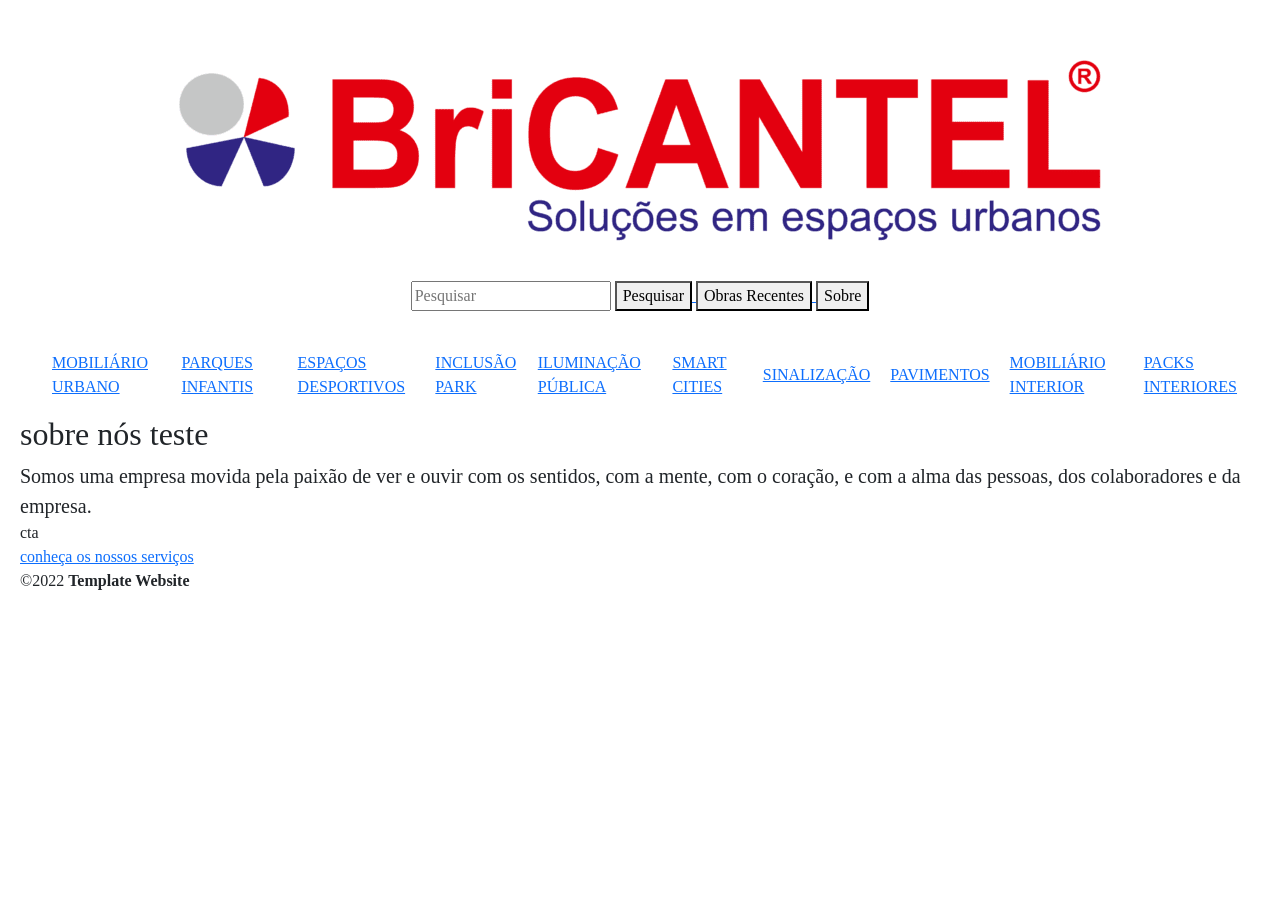
<file: Compiled HTML/product.html>
<!DOCTYPE html>
<html lang="pt">
  <head>
    <meta charset="UTF-8">
    <meta http-equiv="X-UA-Compatible" content="IE=edge">
    <meta name="viewport" content="width=device-width">
    <meta name="description" content="">
    <meta name="keywords" content="">
    <meta name="author" content="acs">
    <title>Produto - Página Principal</title>
    <!--  Bootstrap core CSS-->
    <link href="https://cdn.jsdelivr.net/npm/bootstrap@5.0.0-beta2/dist/css/bootstrap.min.css" rel="stylesheet" crossorigin="anonymous">
    <!--  Custom styles-->
    <link href="./assets/css/mystyles.css" rel="stylesheet">
  </head>
  <body>
    <nav id="navbar">
      <div class="container">
        <div class="logo-and-search">
          <div id="logo"><a class="navbar-brand" href="./"><img class="logo" src="./assets/images/logo.png" alt="logo"></a></div>
          <div id="search-form">
            <form>
              <input type="text" placeholder="Pesquisar" name="q">
              <button type="submit">Pesquisar</button><a href="./#obras-recentes">
                <button type="button">Obras Recentes</button></a><a href="./#sobre">
                <button type="button">Sobre</button></a>
            </form>
          </div>
        </div>
      </div>
    </nav>
    <section id="header">
      <div id="sky">
        <div id="menu">
          <ul id="menu-items">
            <li><a href="./#mobiliario-urbano">MOBILIÁRIO URBANO</a></li>
            <li><a href="./#parques-infantis">PARQUES INFANTIS</a></li>
            <li><a href="./#espacos-desportivos">ESPAÇOS DESPORTIVOS</a></li>
            <li><a href="./#inclusao-park">INCLUSÃO PARK</a></li>
            <li><a href="./#iluminacao-publica">ILUMINAÇÃO PÚBLICA</a></li>
            <li><a href="./#smart-cities">SMART CITIES</a></li>
            <li><a href="./#sinalizacao">SINALIZAÇÃO</a></li>
            <li><a href="./#pavimentos">PAVIMENTOS</a></li>
            <li><a href="./#mobiliario-interior">MOBILIÁRIO INTERIOR</a></li>
            <li><a href="./#packs-briplay">PACKS INTERIORES</a></li>
          </ul>
        </div>
      </div>
    </section>
    <main>
      <section id="sobre-nos">
        <h2>sobre nós teste</h2>
        <div class="lead">Somos uma empresa movida pela paixão de ver e ouvir com os sentidos, com a mente, com o coração, e com a alma das pessoas, dos colaboradores e da empresa.</div>
              <div>cta</div>
              <div class="CTA"><a href="#servicos">conheça os nossos serviços</a></div>
      </section>
    </main>
    <footer>
      <div>©2022 <b>Template Website</b></div>
    </footer>
    <script src="https://ajax.googleapis.com/ajax/libs/jquery/3.5.1/jquery.min.js"></script>
    <script src="https://cdn.jsdelivr.net/npm/bootstrap@5.0.0-beta2/dist/js/bootstrap.bundle.min.js" crossorigin="anonymous"></script>
  </body>
</html>
</file>
<file: Compiled HTML/assets/css/mystyles.css>
/*navbar*/
.container {
  display: flex;
  justify-content: space-between;
  align-items: center;
  padding: 20px 40px;
}

.logo {
  margin-right: 0px; /* Adicione esta linha para ajustar a margem direita da logo */
}

.logo img {
  max-width: 200px; 
  height: auto;
  width: auto;
}

.menu ul {
  list-style-type: none;
  padding: 0;
  display: flex;
  gap: 20px;
}

.menu li a {
  text-decoration: none;
  color: black;
  padding: 5px 10px;
}

.menu li a:hover {
  background-color: #eee;
  border-radius: 5px;
}

/*subnavbar*/
#subnavbar .container {
  display: flex;
  justify-content: space-between;
  align-items: center;
  padding: 10px 20px;
  font-family: 'Montserrat';

}

.submenu ul {
  list-style-type: none;
  padding: 0;
  display: flex;
  gap: 20px;
}

.submenu li {
  text-align: center;
  flex: 1;
}

.submenu li a {
  text-decoration: none;
  color: #333;
  padding: 10px;
  display: flex; /* Use flex para alinhar o conteúdo verticalmente */
  align-items: center; /* Alinhe o conteúdo ao centro verticalmente */
  width: 100%;
  height: 100%;
  box-sizing: border-box;
}

.submenu li a:hover {
  background-color: #ddd;
  border-radius: 5px;
}


 /*------HEADER------*/

 #menu-items {
    list-style: none;
    display: flex;
    justify-content: center; /* Centraliza horizontalmente os itens */
    align-items: center; /* Centraliza verticalmente os itens, se desejar */
    height: 100%; /* Garante que o contêiner do menu ocupe toda a altura disponível, se desejar */
  }
  
  #menu-items li {
    margin-right: 20px; /* Espaçamento entre os itens, ajuste conforme necessário */
  }
  
  
/*-------slide-------*/
@keyframes tonext {
    75% {
      left: 0;
    }
    95% {
      left: 100%;
    }
    98% {
      left: 100%;
    }
    99% {
      left: 0;
    }
  }
  
  @keyframes tostart {
    75% {
      left: 0;
    }
    95% {
      left: -300%;
    }
    98% {
      left: -300%;
    }
    99% {
      left: 0;
    }
  }
  
  @keyframes snap {
    96% {
      scroll-snap-align: center;
    }
    97% {
      scroll-snap-align: none;
    }
    99% {
      scroll-snap-align: none;
    }
    100% {
      scroll-snap-align: center;
    }
  }
  
  body {
    max-width: 100rem;
    margin-bottom:200rem;
    margin: 0 auto;
    padding: 0 1.25rem;
    font-family: 'Montserrat';
  }
  
  * {
    box-sizing: border-box;
    scrollbar-color: transparent transparent; /* thumb and track color */
    scrollbar-width: 0px;
  }
  
  *::-webkit-scrollbar {
    width: 0;
  }
  
  *::-webkit-scrollbar-track {
    background: transparent;
  }
  
  *::-webkit-scrollbar-thumb {
    background: transparent;
    border: none;
  }
  
  * {
    -ms-overflow-style: none;
  }
  
  ol,
  li {
    list-style: none;
    margin: 0;
    padding: 0;
  }
  
  .carousel {
    position: relative;
    padding-top: 30%; /* Ajuste a altura conforme necessário */
    filter: drop-shadow(0 0 10px #0003);
    perspective: 100px;
  }
  
  .carousel__viewport {
    position: absolute;
    top: 0;
    right: 0;
    bottom: 0;
    left: 0;
    display: flex;
    overflow-x: scroll;
    counter-reset: item;
    scroll-behavior: smooth;
    scroll-snap-type: x mandatory;
  }
  
  .carousel__slide {
    position: relative;
    flex: 0 0 100%;
    width: 100%;
    background-color: #f99;
    counter-increment: item;
  }
  
  .carousel__slide:nth-child(even) {
    background-color: #99f;
  }
  
  .carousel__slide:before {
    content: '';
}
  
  .carousel__snapper {
    position: absolute;
    top: 0;
    left: 0;
    width: 100%;
    height: 100%;
    scroll-snap-align: center;
  }
  
  @media (hover: hover) {
    .carousel__snapper {
      animation-name: tonext, snap;
      animation-timing-function: ease;
      animation-duration: 4s;
      animation-iteration-count: infinite;
    }
  
    .carousel__slide:last-child .carousel__snapper {
      animation-name: tostart, snap;
    }
  }
  
  @media (prefers-reduced-motion: reduce) {
    .carousel__snapper {
      animation-name: none;
    }
  }
  
  .carousel:hover .carousel__snapper,
  .carousel:focus-within .carousel__snapper {
    animation-name: none;
  }
  
  .carousel__navigation {
    position: absolute;
    top: 420px; /* Ajuste esta propriedade para a posição vertical desejada */
    right: 0;
    left: 0;
    text-align: center;
}

.carousel__navigation-list,
.carousel__navigation-item {
    display: inline-block;
}

.carousel__navigation-button {
    display: inline-block;
    width: 1.5rem;
    height: 1.5rem;
    background-color: #333;
    background-clip: content-box;
    border: 0.25rem solid transparent;
    border-radius: 50%;
    font-size: 0;
    transition: transform 0.1s;
    margin: 0 5px; /* Ajuste esta propriedade para a distância desejada entre os indicadores */
}

/*-----Footer----*/

.footer {
  background-color: #eee;
  padding: 10px;
}

.container {
  text-align: center;
}

p {
  font-size: 16px;
  font-family: 'Montserrat', sans-serif;
  color: #333;
  margin: 10px 0;
}

/*Categorias*/
.container {
  display: flex;
  justify-content: space-around; /* Ou 'space-between' dependendo do espaçamento desejado */
  margin-bottom: 20px; /* Adicione margem inferior para separar do rodapé */
  
}

/*Botão atomo ir */
#visitarBtn {
  background-color: #9a9a9a;
  color: #fff;
  padding: 10px 20px;
  font-size: 16px;
  border: none;
  border-radius: 5px;
  cursor: pointer;
}

#visitarBtn:hover {
  background-color: #2980b9;
}

/*molecule*/
/* Seu arquivo CSS */
.molecule-link {
  text-decoration: none;
  color: black;
}
.molecule {
  margin-bottom: 20px; /* Adapte conforme necessário */
}

/*produto*/
.produto {
  display: flex;
  justify-content: flex-end; /* Alinha o conteúdo à direita */
}

.produto a {
  text-decoration: none; /* Remove o sublinhado de links */
  color: inherit; /* Mantém a cor do texto padrão */
}

.produto img {
  max-width: 100%;
}

.produto h2 {
  text-align: center;
}

.produto p.descricao {
  text-align: justify;
  margin-top: 10px;
  text-align: left; /* Ou ajuste conforme necessário */
}
/*botão adicionar*/
.botao-adicionar {
  /* Estilos para o botão */
  background-color: #0066b4; /* Cor de fundo */
  color: white; /* Cor do texto */
  padding: 10px 20px; /* Preenchimento interno */
  font-size: 16px; /* Tamanho da fonte */
  border: none; /* Remove a borda */
  border-radius: 5px; /* Bordas arredondadas */
  cursor: pointer; /* Ícone de cursor de apontador ao passar o mouse */
  
}

.botao-adicionar:hover {
  /* Estilos ao passar o mouse sobre o botão */
  background-color: #0066b4; /* Altera a cor de fundo */
}
.container-cinzeiro {
  max-width: 600px; /* Exemplo: define uma largura máxima específica para este container */
  margin: 0 auto; /* Centraliza o conteúdo horizontalmente */
  /* Outros estilos específicos para este container */
}
.obra-item {
  display: flex;
  align-items: center;
  justify-content: space-between;
  text-align: left;
  margin-bottom: 20px;
}

.texto-imagem {
  flex: 1;
  margin-left: 20px;
}

.obra-img img {
  max-width: 600px;
  height: auto;
}

.second-layout .obra-item {
  flex-direction: row-reverse;
}

.second-layout .obra-img img {
  margin-left: 20px;
  margin-right: 0;
}

/*index espaços desportivos*/
.organismo-desporto-container {
  display: flex;
  justify-content: space-between;
  align-items: center;
  padding: 20px; /* Ajuste conforme necessário */
}

.descricao-direita {
  flex: 1; /* Ocupa todo o espaço disponível */
}

.imagem-esquerda {
  max-width: 800px; /* Ajuste conforme necessário */
  height: auto;
}
</file>
